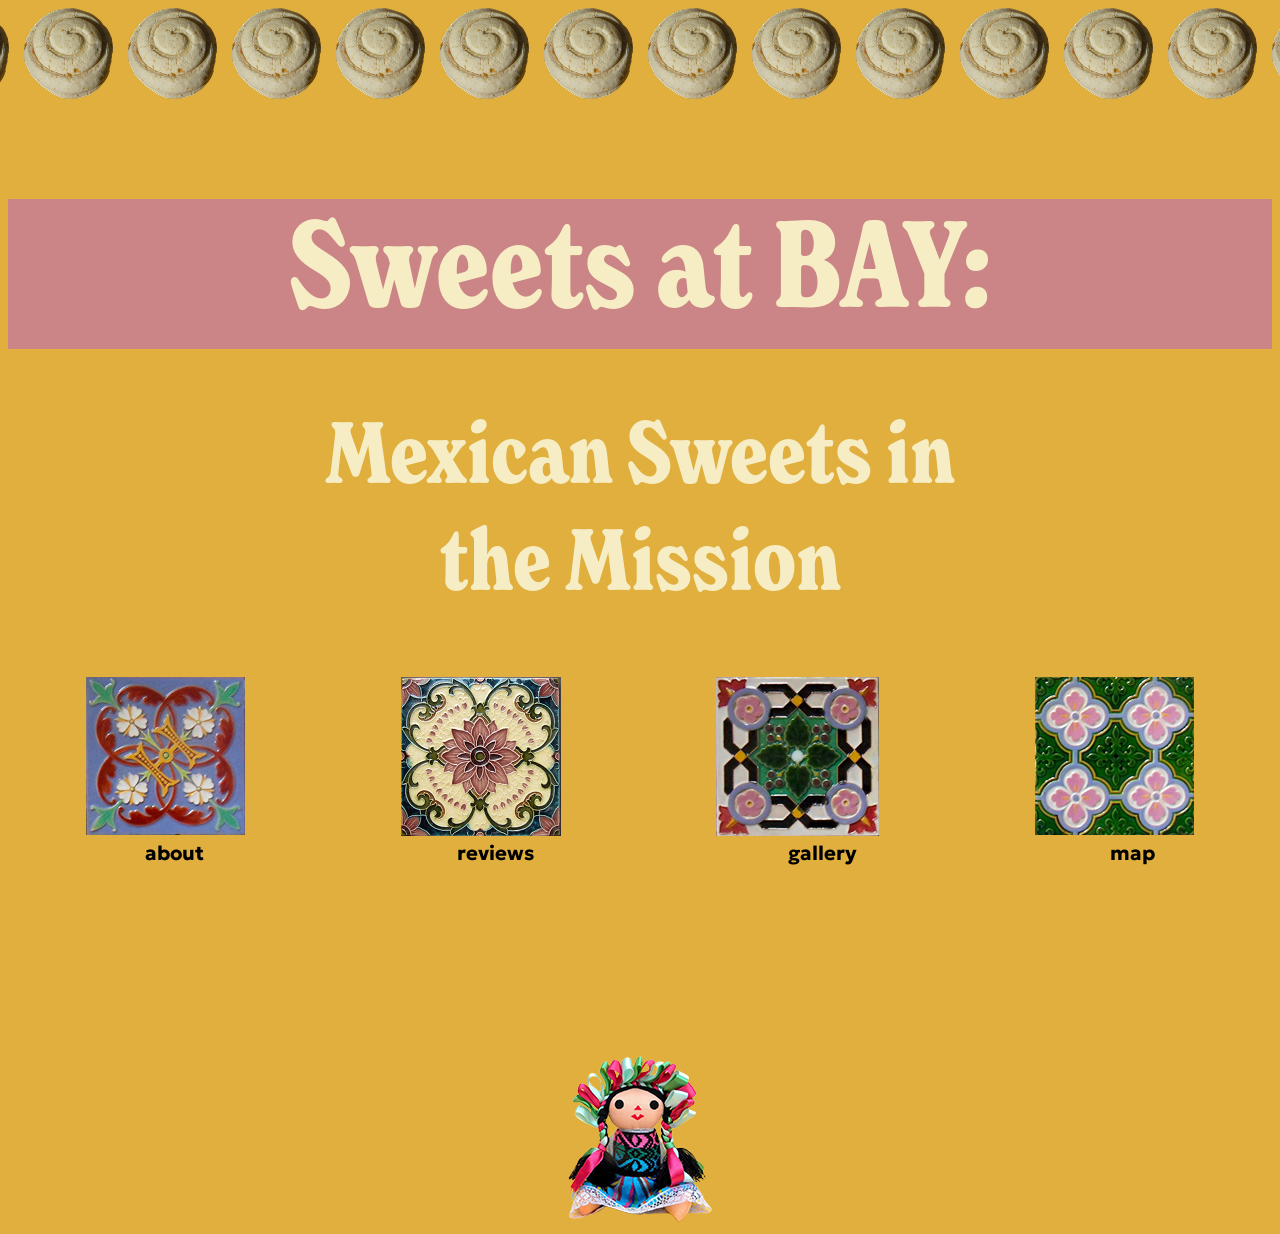
<file: index.html>
<!DOCTYPE html>
<html lang="en">
<head>
  <meta charset="UTF-8">
  <meta name="viewport" content="width=device-width, initial-scale=1.0">
  <title>Document</title>
  <link rel="stylesheet" href="css/style.css">
  <link rel="preconnect" href="css/new-spirit-bold-condensed-wisabo/New Spirit Bold Condensed.otf">
  <link rel="preconnect" href="https://fonts.googleapis.com">
<link rel="preconnect" href="https://fonts.gstatic.com" crossorigin>
<link href="https://fonts.googleapis.com/css2?family=Calistoga&family=Courier+Prime:ital,wght@0,400;0,700;1,400;1,700&family=EB+Garamond:ital,wght@0,400..800;1,400..800&family=Geologica:slnt,wght,CRSV@-12..0,100..900,0&display=swap" rel="stylesheet">

<style>
  .image-row {
    display: flex;
    gap: 15px; 
    justify-content: center; 
  }
</style>
</head>
<body>

  <div class="image-row">
    <img src="img/concha 1.png" alt="concha">
    <img src="img/concha 1.png" alt="concha">
    <img src="img/concha 1.png" alt="concha">
    <img src="img/concha 1.png" alt="concha">
    <img src="img/concha 1.png" alt="concha">
    <img src="img/concha 1.png" alt="concha">
    <img src="img/concha 1.png" alt="concha">
    <img src="img/concha 1.png" alt="concha">
    <img src="img/concha 1.png" alt="concha">
    <img src="img/concha 1.png" alt="concha">
    <img src="img/concha 1.png" alt="concha">
    <img src="img/concha 1.png" alt="concha">
    <img src="img/concha 1.png" alt="concha">
    <img src="img/concha 1.png" alt="concha">
  </div>
</head>

  <h2>Sweets at BAY:</h2>
  <h1 id="line-1">Mexican Sweets in <br id="line-2">the Mission</h1>
<nav>
<body class="tiles">
  <a href="index.html">
    <img src="img/about.png" alt="tile for about">
  </a>
  <a href="reviews.html">
    <img src="img/reviews.png" alt="tile for reviews">
  </a>
  <a href="gallery.html">
    <img src="img/gallery.png" alt="tile for gallery">
  </a>
  <a href="map.html">
    <img src="img/map.png" alt="tile for map">
  </a>
</div>
</nav>

<nav class="categories">
  <h4>about</h4>
  <h4>reviews</h4>
  <h4>gallery</h4>
  <h4>map</h4>
</nav>
<br>
<br>
<br>
<br>
<br>
<footer>
<a href="index.html">
    <img src="img/lele.png" alt="icon for homepage">
  </a>
  </footer>
</body>
</html>
</file>
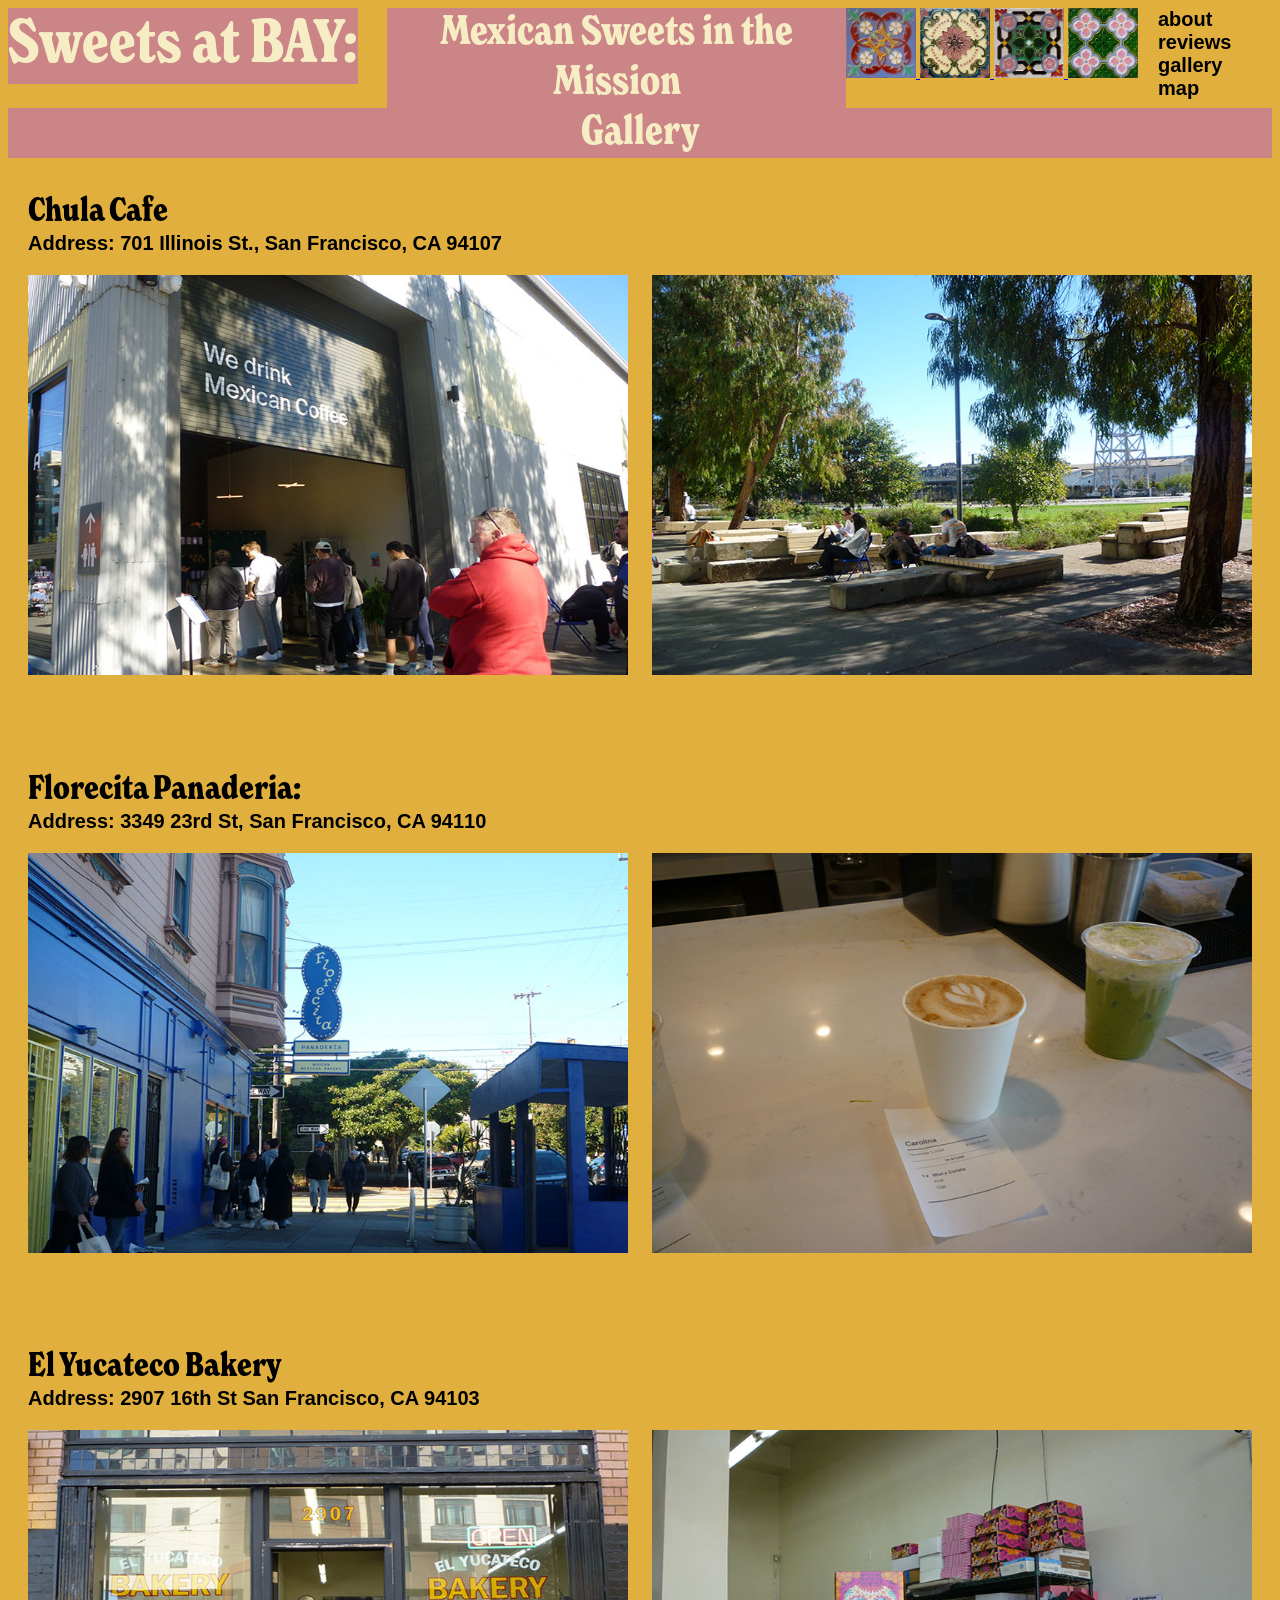
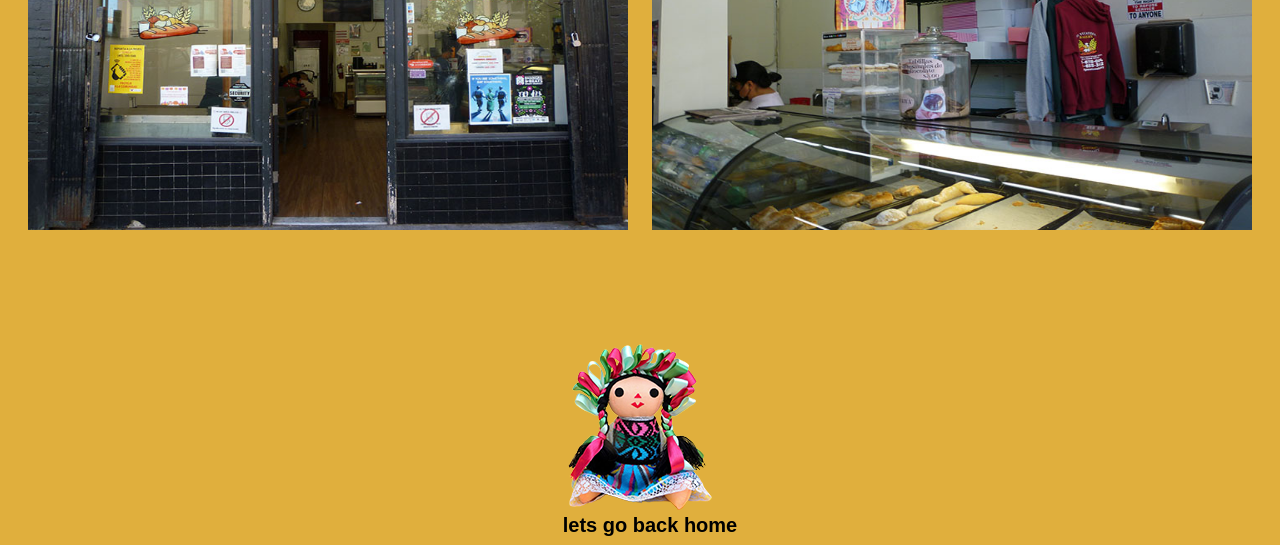
<file: gallery.html>
<!DOCTYPE html>
<html lang="en">
<head>
    <meta charset="UTF-8">
    <meta name="viewport" content="width=device-width, initial-scale=1.0">
    <title>Document</title>
    <link rel="stylesheet" href="css/style.css">
</head>

<header id="header-banner">
  <section id="left-column">
  <h5 id="headline-1">Sweets at BAY:</h5>
  </section>

  <section id="middle-column">
  <h6 id="headline-2">Mexican Sweets in the Mission</h6>
  </section>

  <section id="right-column">
  <a href="index.html">
    <img src="img/about.png" alt="tile for about" width="70" height="70">
  </a>
  <a href="reviews.html">
    <img src="img/reviews.png" alt="tile for reviews" width="70" height="70">
  </a>
  <a href="gallery.html">
    <img src="img/gallery.png" alt="tile for gallery" width="70" height="70">
  </a>
  <a href="map.html">
    <img src="img/map.png" alt="tile for map" width="70" height="70">
  </a>
  </section>
  
  <section id="right-column">
  <h4>about</h4>
  <h4>reviews</h4>
  <h4>gallery</h4>
  <h4>map</h4>
</section>
</header>

<h5>Gallery</h5>


<body>
  <h3>Chula Cafe</h3>
  <h4>Address: 701 Illinois St., San Francisco, CA 94107</h4>
    <div class="scroll-container">
  <img src="img/chula3.jpg" alt="concha and hot choco" width="600" height="400">
  <img src="img/chula2.jpg" alt="exterior" width="600" height="400">
  <img src="img/chula1.jpg" alt="storefront" width="600" height="400">
  <img src="img/chula4.jpg" alt="pastry case" width="600" height="400">
  <img src="img/chula5.jpg" alt="side exterior" width="600" height="400">
</div>
<br>
<br>
<h3>Florecita Panaderia:</h3>
<h4>Address: 3349 23rd St, San Francisco, CA 94110</h4>
<div class="scroll-container">
  <img src="img/flor3.jpg" alt="concha display case" width="600" height="400">
  <img src="img/flor2.jpg" alt="latte" width="600" height="400">
  <img src="img/flor1.jpg" alt="storefront" width="600" height="400">
  <img src="img/flor4.jpg" alt="communal interior" width="600" height="400">
  <img src="img/flor5.jpg" alt="entrance interior" width="600" height="400">
</div>
<br>
<br>
<h3>El Yucateco Bakery</h3>
<h4>Address: 2907 16th St San Francisco, CA 94103</h4>
<div class="scroll-container">
  <img src="img/yuca3.jpg" alt="concha and hot choco" width="600" height="400">
  <img src="img/yuca2.jpg" alt="exterior" width="600" height="400">
  <img src="img/yuca1.jpg" alt="storefront" width="600" height="400">
  <img src="img/yuca4.jpg" alt="pastry case" width="600" height="400">
  <img src="img/yuca5.jpg" alt="side exterior" width="600" height="400">
</div>
<br>
<br>
<br>
<br>
<br>
<footer>
<a href="index.html">
    <img src="img/lele.png" alt="icon for homepage">
  </a>
  <h4>lets go back home</h4>
  </footer>

</body>
</html>
</file>
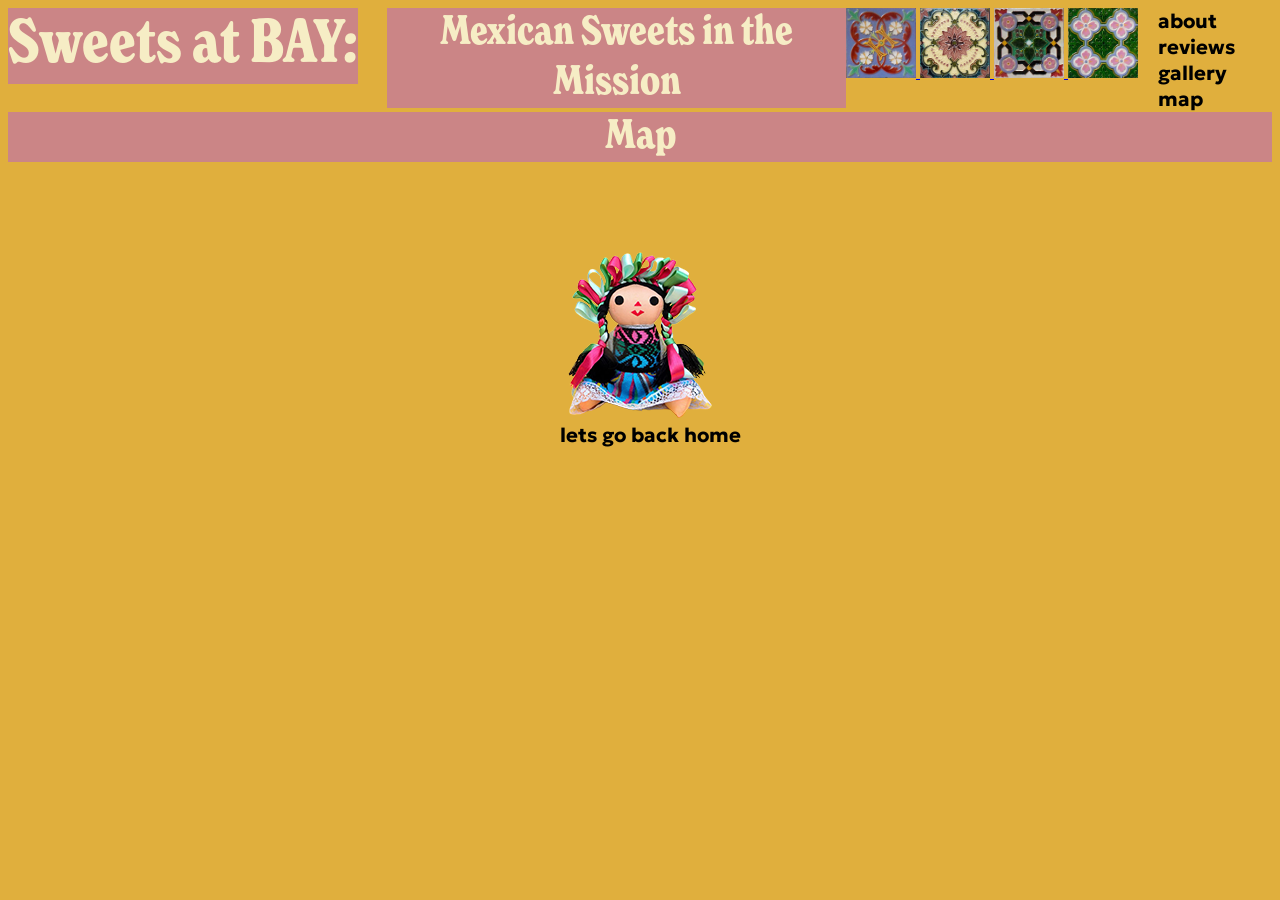
<file: map.html>
<!DOCTYPE html>
<html lang="en">
<head>
    <meta charset="UTF-8">
    <meta name="viewport" content="width=device-width, initial-scale=1.0">
    <title>Document</title>
    <link rel="stylesheet" href="css/style.css">
  <link rel="preconnect" href="css/new-spirit-bold-condensed-wisabo/New Spirit Bold Condensed.otf">
  <link rel="preconnect" href="https://fonts.googleapis.com">
<link rel="preconnect" href="https://fonts.gstatic.com" crossorigin>
<link href="https://fonts.googleapis.com/css2?family=Calistoga&family=Courier+Prime:ital,wght@0,400;0,700;1,400;1,700&family=EB+Garamond:ital,wght@0,400..800;1,400..800&family=Geologica:slnt,wght,CRSV@-12..0,100..900,0&display=swap" rel="stylesheet">
</head>

<header id="header-banner">
  <section id="left-column">
  <h5 id="headline-1">Sweets at BAY:</h5>
  </section>

  <section id="middle-column">
  <h6 id="headline-2">Mexican Sweets in the Mission</h6>
  </section>

  <section id="right-column">
  <a href="index.html">
    <img src="img/about.png" alt="tile for about" width="70" height="70">
  </a>
  <a href="reviews.html">
    <img src="img/reviews.png" alt="tile for reviews" width="70" height="70">
  </a>
  <a href="gallery.html">
    <img src="img/gallery.png" alt="tile for gallery" width="70" height="70">
  </a>
  <a href="map.html">
    <img src="img/map.png" alt="tile for map" width="70" height="70">
  </a>
  </section>

  <section id="right-column">
  <h4>about</h4>
  <h4>reviews</h4>
  <h4>gallery</h4>
  <h4>map</h4>
</section>

</header>

<h5>Map</h5>
<body>

<br>
<br>
<br>
<br>
<br>
<footer>
<a href="index.html">
    <img src="img/lele.png" alt="icon for homepage">
  </a>
  <h4>lets go back home</h4>
  </footer>
</body>
</html>
</file>
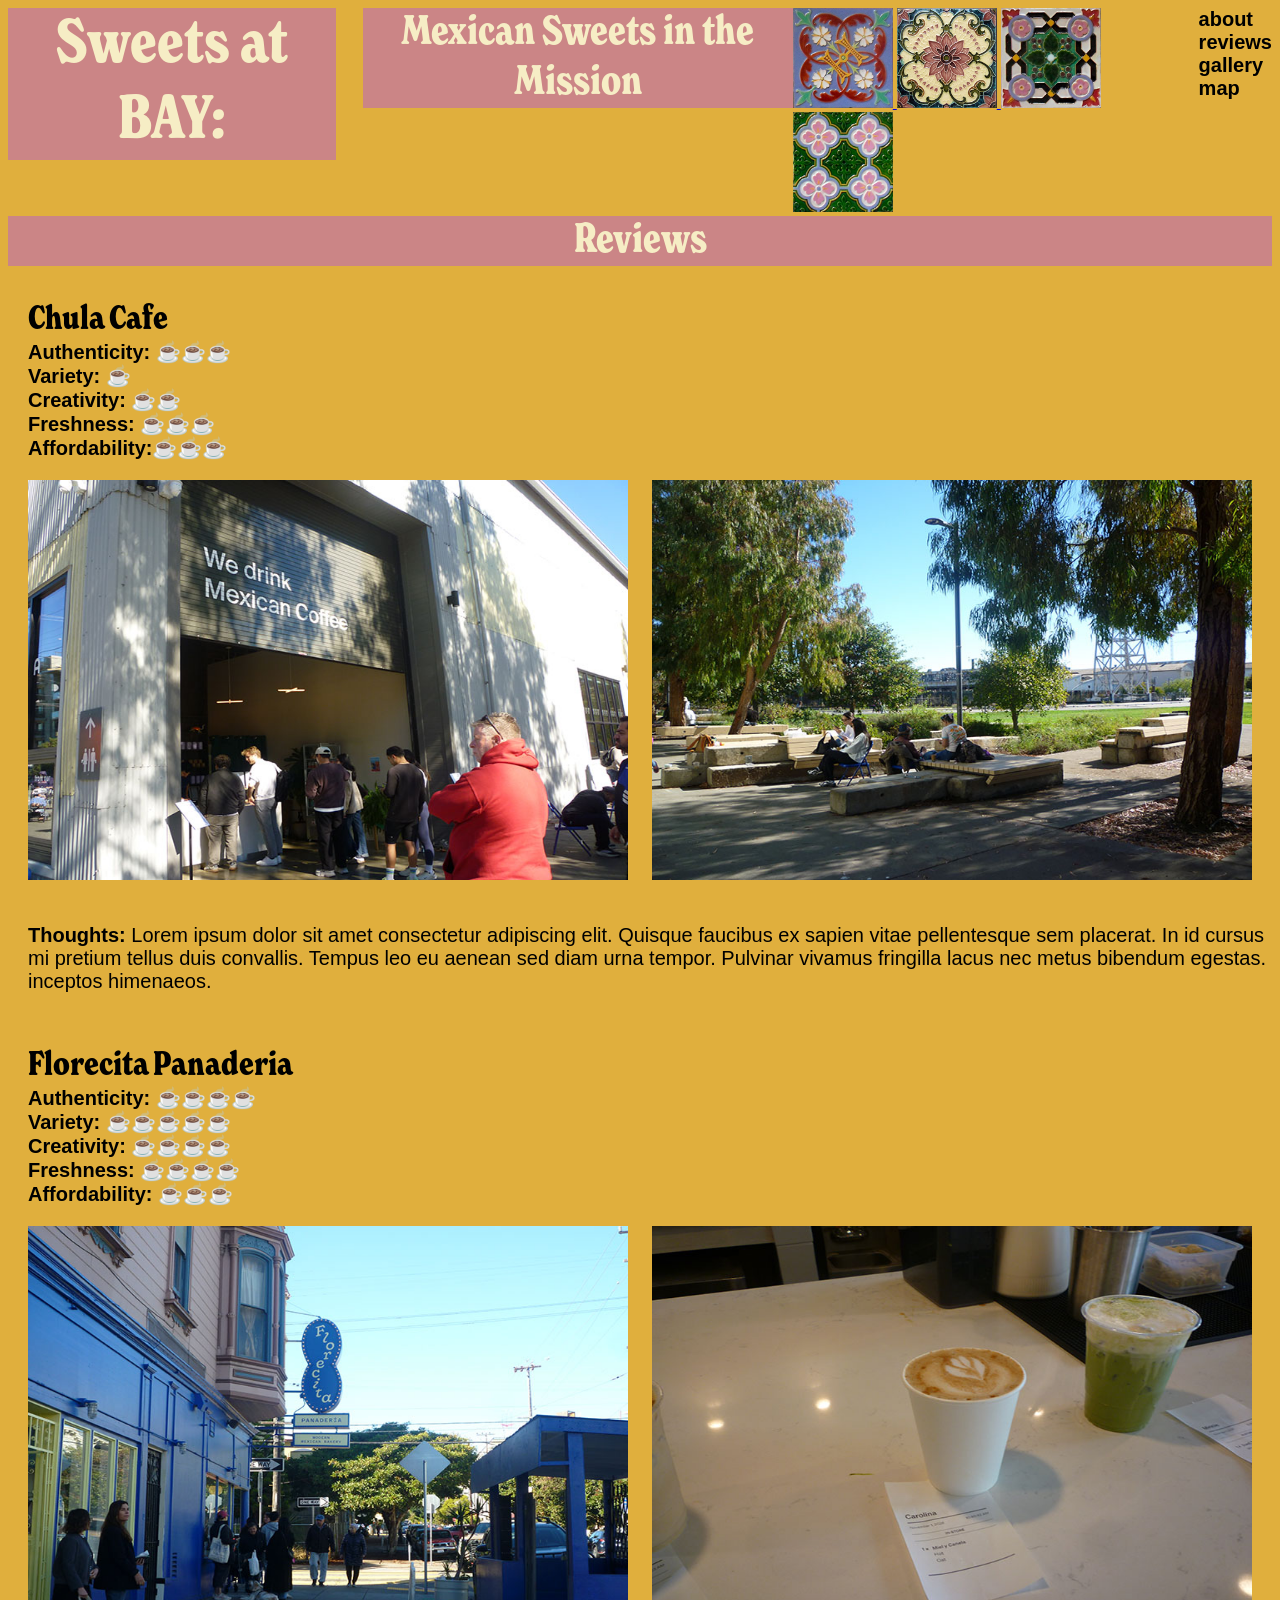
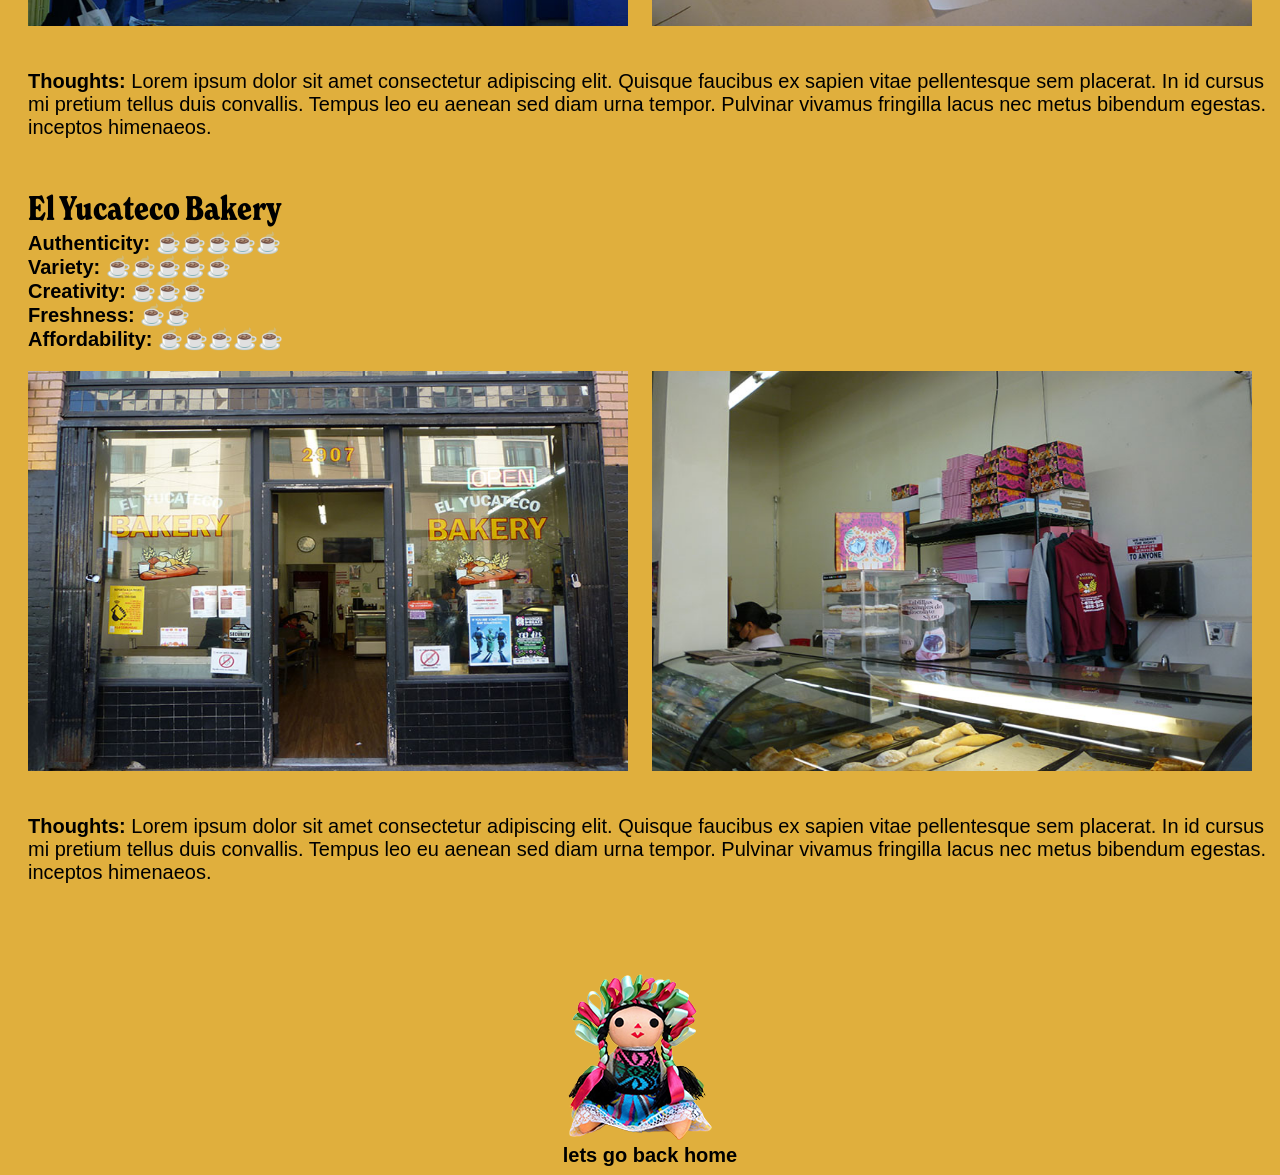
<file: reviews.html>
<!DOCTYPE html>
<html lang="en">
<head>
    <meta charset="UTF-8">
    <meta name="viewport" content="width=device-width, initial-scale=1.0">
    <title>Document</title>
    <link rel="stylesheet" href="css/style.css">
    <link rel="preconnect" href="css/new-spirit-bold-condensed-wisabo/New Spirit Bold Condensed.otf">
</head>

<header id="header-banner">
  <section id="left-column">
  <h5 id="headline-1">Sweets at BAY:</h5>
  </section>

  <section id="middle-column">
  <h6 id="headline-2">Mexican Sweets in the Mission</h6>
  </section>

  <section id="right-column">
  <a href="index.html">
    <img src="img/about.png" alt="tile for about" width="100" height="100">
  </a>
  <a href="reviews.html">
    <img src="img/reviews.png" alt="tile for reviews" width="100" height="100">
  </a>
  <a href="gallery.html">
    <img src="img/gallery.png" alt="tile for gallery" width="100" height="100">
  </a>
  <a href="map.html">
    <img src="img/map.png" alt="tile for map" width="100" height="100">
  </a>
  </section>
<section id="right-column">
  <h4>about</h4>
  <h4>reviews</h4>
  <h4>gallery</h4>
  <h4>map</h4>
</section>
</header>

<h5>Reviews</h5>

<body id="reviews-page">
   <h3>Chula Cafe</h3>
    <h4>Authenticity: ☕️☕️☕️</h4>
    <h4>Variety: ☕️</h4>
    <h4>Creativity: ☕️☕️</h4>
    <h4>Freshness: ☕️☕️☕️</h4>
    <h4>Affordability:☕️☕️☕️</h4>
    <div class="scroll-container">
  <img src="img/chula3.jpg" alt="concha and hot choco" width="600" height="400">
  <img src="img/chula2.jpg" alt="exterior" width="600" height="400">
  <img src="img/chula1.jpg" alt="storefront" width="600" height="400">
  <img src="img/chula4.jpg" alt="pastry case" width="600" height="400">
  <img src="img/chula5.jpg" alt="side exterior" width="600" height="400">
</div>
<p><b>Thoughts:</b> Lorem ipsum dolor sit amet consectetur adipiscing elit. Quisque faucibus ex sapien vitae pellentesque sem placerat. In id cursus mi pretium tellus duis convallis. Tempus leo eu aenean sed diam urna tempor. Pulvinar vivamus fringilla lacus nec metus bibendum egestas. inceptos himenaeos.</p>
<br>
<h3>Florecita Panaderia</h3>
    <h4>Authenticity: ☕️☕️☕️☕️</h4>
    <h4>Variety: ☕️☕️☕️☕️☕️</h4>
    <h4>Creativity: ☕️☕️☕️☕️</h4>
    <h4>Freshness: ☕️☕️☕️☕️</h4>
    <h4>Affordability: ☕️☕️☕️</h4>
<div class="scroll-container">
  <img src="img/flor3.jpg" alt="concha display case" width="600" height="400">
  <img src="img/flor2.jpg" alt="latte" width="600" height="400">
  <img src="img/flor1.jpg" alt="storefront" width="600" height="400">
  <img src="img/flor4.jpg" alt="communal interior" width="600" height="400">
  <img src="img/flor5.jpg" alt="entrance interior" width="600" height="400">
</div>
<p><b>Thoughts:</b> Lorem ipsum dolor sit amet consectetur adipiscing elit. Quisque faucibus ex sapien vitae pellentesque sem placerat. In id cursus mi pretium tellus duis convallis. Tempus leo eu aenean sed diam urna tempor. Pulvinar vivamus fringilla lacus nec metus bibendum egestas. inceptos himenaeos.</p>
<br>
<h3>El Yucateco Bakery</h3>
    <h4>Authenticity: ☕️☕️☕️☕️☕️</h4>
    <h4>Variety: ☕️☕️☕️☕️☕️</h4>
    <h4>Creativity: ☕️☕️☕️</h4>
    <h4>Freshness: ☕️☕️</h4>
    <h4>Affordability: ☕️☕️☕️☕️☕️</h4>
<div class="scroll-container">
  <img src="img/yuca3.jpg" alt="concha and hot choco" width="600" height="400">
  <img src="img/yuca2.jpg" alt="exterior" width="600" height="400">
  <img src="img/yuca1.jpg" alt="storefront" width="600" height="400">
  <img src="img/yuca4.jpg" alt="pastry case" width="600" height="400">
  <img src="img/yuca5.jpg" alt="side exterior" width="600" height="400">
</div>
<p><b>Thoughts:</b> Lorem ipsum dolor sit amet consectetur adipiscing elit. Quisque faucibus ex sapien vitae pellentesque sem placerat. In id cursus mi pretium tellus duis convallis. Tempus leo eu aenean sed diam urna tempor. Pulvinar vivamus fringilla lacus nec metus bibendum egestas. inceptos himenaeos.</p>
<br>
<br>
<br>
<br>
<br>
<footer>
<a href="index.html">
    <img src="img/lele.png" alt="icon for homepage">
  </a>
  <h4>lets go back home</h4>
  </footer>

</body>
</html>
</file>
<file: css/style.css>
@font-face {
  font-family: New Spirit;
  src: url(new-spirit-bold-condensed-wisabo/New\ Spirit\ Bold\ Condensed.otf); /* url of the font */
}

.geologica-uniquifier {
  font-family: "Geologica", sans-serif;
  font-optical-sizing: auto;
  font-weight: weight;
  font-style: normal;
}

h2 {
  background-color: #CB8586;
  text-align: center;
  font-family: New Spirit;
  color: #F6EDC5;
  font-size: 90pt;
  margin-bottom: 0px;
}

h1 {
  text-align: center;
  font-family: New Spirit;
  color: #F6EDC5;
  font-size: 64pt;
}
body {
  background-color: #E0AF3D;
}

nav {
  display: flex;
  justify-content: space-around;
  margin-bottom: 0px;
}
div.scroll-container {
  background-color: #E0AF3D;
  overflow: auto;
  white-space: nowrap;
  padding: 10px;
  margin-top: 0;
}

div.scroll-container img {
  padding: 10px;
}

h3 {
  font-size: 25pt;
  font-family: New Spirit;
  margin-bottom: 0;
  padding-left: 20px;
}

h4 {
  font-size: 15pt;
  font-family: "Geologica", sans-serif;
  margin-top: 0;
  margin-bottom: 0;
  padding-left: 20px;
}

h5 {
  background-color: #CB8586;
  text-align: center;
  font-family: New Spirit;
  color: #F6EDC5;
  font-size: 30pt;
  margin: 0px;
}

p {
  font-size: 15pt;
  font-family: "Geologica", sans-serif;
  margin-bottom: 0;
  padding-left: 20px;
}

footer {
  text-align: center;
}

#headline-1 {
  background-color: #CB8586;
  font-family: New Spirit;
  color: #F6EDC5;
  font-size: 45pt;
  margin: 0px;
  margin-right: 0%;
}

#headline-2 {
  background-color: #CB8586;
  font-family: New Spirit;
  color: #F6EDC5;
  font-size: 30pt;
  margin: 0px;
  margin-left: 6%;
  text-align: center;
}

#header-banner {
  display: flex;
  margin: 0;
}


.categories {
  margin-bottom: 100px;
}

img {
  align-items: center;
}
</file>
